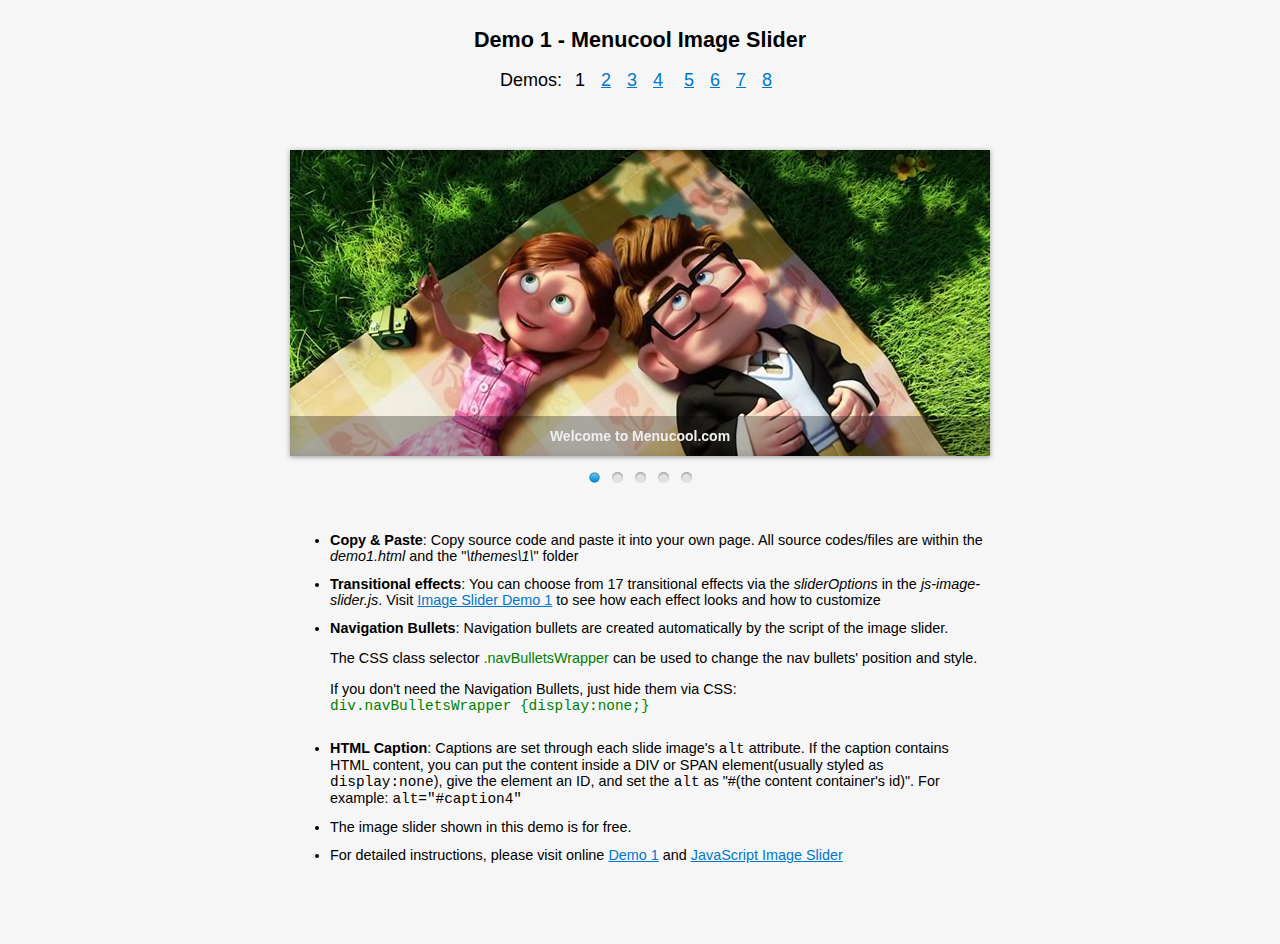
<file: public_html/assets/imageslider/demo1.html>
<!DOCTYPE html>
<html>
<head>
    <title>Demo 1 - Menucool Image Slider</title>
    <link href="themes/1/js-image-slider.css" rel="stylesheet" type="text/css" />
    <script src="themes/1/js-image-slider.js" type="text/javascript"></script>
    <link href="generic.css" rel="stylesheet" type="text/css" />
</head>
<body>
    <div class="div1"><h2>Demo 1 - Menucool Image Slider</h2>
        <p>Demos: <a href="demo1.html" class="current">1</a><a href="demo2.html">2</a><a href="demo3.html">3</a><a href="demo4.html">4</a>
        <a href="demo5.html">5</a><a href="demo6.html">6</a><a href="demo7.html">7</a><a href="demo8.html">8</a></p>
    </div>
    <div id="sliderFrame">
        <div id="slider">
            <a href="http://www.menucool.com/javascript-image-slider" target="_blank">
                <img src="images/image-slider-1.jpg" alt="Welcome to Menucool.com" />
            </a>
            <img src="images/image-slider-2.jpg" alt="" />
            <img src="images/image-slider-3.jpg" alt="Pure Javascript. No jQuery. No flash." />
            <img src="images/image-slider-4.jpg" alt="#htmlcaption" />
            <img src="images/image-slider-5.jpg" />
        </div>
        <div id="htmlcaption" style="display: none;">
            <em>HTML</em> caption. Link to <a href="http://www.google.com/">Google</a>.
        </div>
    </div>

    <div class="div2">
        <ul>
            <li><b>Copy & Paste</b>: Copy source code and paste it into your own page. All source codes/files are within the <i>demo1.html</i> and the "<i>\themes\1\</i>" folder</li>
            <li><b>Transitional effects</b>: You can choose from 17 transitional effects via the <i>sliderOptions</i> in the <em>js-image-slider.js</em>. 
            Visit <a href="http://www.menucool.com/slider/javascript-image-slider-demo1" target="_blank">Image Slider Demo 1</a> to see how each effect looks and how to customize</li>
            <li><b>Navigation Bullets</b>: Navigation bullets are created automatically by the script of the image slider.
            <p>The CSS class selector <span class="green">.navBulletsWrapper</span> can be used to change the nav bullets' position and style.</p>
            <p>If you don't need the Navigation Bullets, just hide them via CSS:<br /><span class="green cn">div.navBulletsWrapper  {display:none;}</span></p>
            </li>
            <li><b>HTML Caption</b>: Captions are set through each slide image's <span class="cn">alt</span> attribute. If the caption contains HTML content, 
            you can put the content inside a DIV or SPAN element(usually styled as <span class="cn">display:none</span>), give the element an ID,
            and set the <span class="cn">alt</span> as "#(the content container's id)". For example: <span class="cn">alt="#caption4"</span></li>
            <li>The image slider shown in this demo is for free.</li>
            <li>For detailed instructions, please visit online <a href="http://www.menucool.com/slider/javascript-image-slider-demo1">Demo 1</a> and 
            <a href="http://www.menucool.com/javascript-image-slider" target="_blank">JavaScript Image Slider</a></li>
        </ul>
    </div>
</body>
</html>
</file>
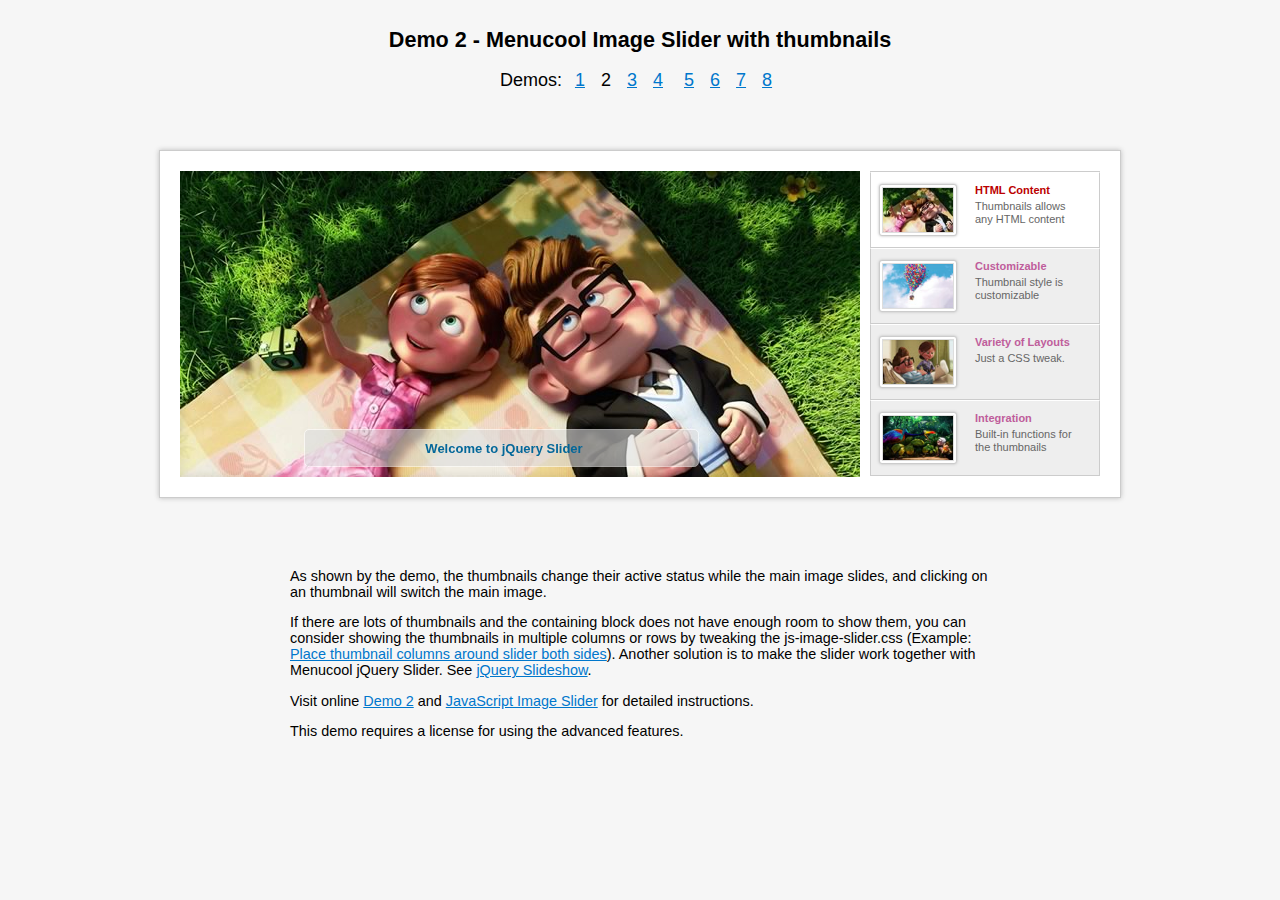
<file: public_html/assets/imageslider/demo2.html>
<!DOCTYPE html>
<html>
<head>
    <title>Demo 2</title>
    <link href="themes/2/js-image-slider.css" rel="stylesheet" type="text/css" />
    <script src="themes/2/js-image-slider.js" type="text/javascript"></script>
    <link href="generic.css" rel="stylesheet" type="text/css" />
</head>
<body>
    <div class="div1"><h2>Demo 2 - Menucool Image Slider with thumbnails</h2>
        <p>Demos: <a href="demo1.html">1</a><a href="demo2.html" class="current">2</a><a href="demo3.html">3</a><a href="demo4.html">4</a>
        <a href="demo5.html">5</a><a href="demo6.html">6</a><a href="demo7.html">7</a><a href="demo8.html">8</a></p>
    </div>
    
    <div id="sliderFrame">
        <div id="slider">
            <a href="http://www.menucool.com/jquery-slider" target="_blank">
                <img src="images/image-slider-1.jpg" alt="Welcome to jQuery Slider" />
            </a>
            <a class="lazyImage" href="images/image-slider-2.jpg" title="Pure Javascript. No jQuery. No Flash.">Pure JavaScript</a>
            <a href="http://www.menucool.com/javascript-image-slider"><b data-src="images/image-slider-3.jpg">Image Slider</b></a>
            <a class="lazyImage" href="images/image-slider-4.jpg" title="">Slide 4</a>
        </div>
        <!--thumbnails-->
        <div id="thumbs">
            <div class="thumb">
                <div class="frame"><img src="images/thumb1.jpg" /></div>
                <div class="thumb-content"><p>HTML Content</p>Thumbnails allows any HTML content</div>
                <div style="clear:both;"></div>
            </div>
            <div class="thumb">
                <div class="frame"><img src="images/thumb2.jpg" /></div>
                <div class="thumb-content"><p>Customizable</p>Thumbnail style is customizable</div>
                <div style="clear:both;"></div>
            </div>
            <div class="thumb">
                <div class="frame"><img src="images/thumb3.jpg" /></div>
                <div class="thumb-content"><p>Variety of Layouts</p>Just a CSS tweak.</div>
                <div style="clear:both;"></div>
            </div>
            <div class="thumb">
                <div class="frame"><img src="images/thumb4.jpg" /></div>
                <div class="thumb-content"><p>Integration</p>Built-in functions for the thumbnails</div>
                <div style="clear:both;"></div>
            </div>
        </div>
        <!--clear above float:left elements. It is required if above #slider is styled as float:left. -->
        <div style="clear:both;height:0;"></div>
    </div>
    <div class="div2">
        <p>As shown by the demo, the thumbnails change their active status while the main image slides, and clicking on an thumbnail will switch the main image.</p>
        <p>If there are lots of thumbnails and the containing block does not have enough room to show them, 
        you can consider showing the thumbnails in multiple columns or rows by tweaking the js-image-slider.css (Example: <a href="http://www.menucool.com/1165/How-to-place-thumbnail-columns-around-both-sides">Place thumbnail columns around slider both sides</a>). 
        Another solution is to make the slider work together with Menucool jQuery Slider. 
        See <a href="http://www.menucool.com/slider/jquery-slideshow">jQuery Slideshow</a>.</p>
        <p>Visit online <a href="http://www.menucool.com/slider/javascript-image-slider-demo2">Demo 2</a> and 
        <a href="http://www.menucool.com/javascript-image-slider" target="_blank">JavaScript Image Slider</a> for detailed instructions.</p>
        <p>This demo requires a license for using the advanced features.</p>        
    </div>
</body>
</html>
</file>
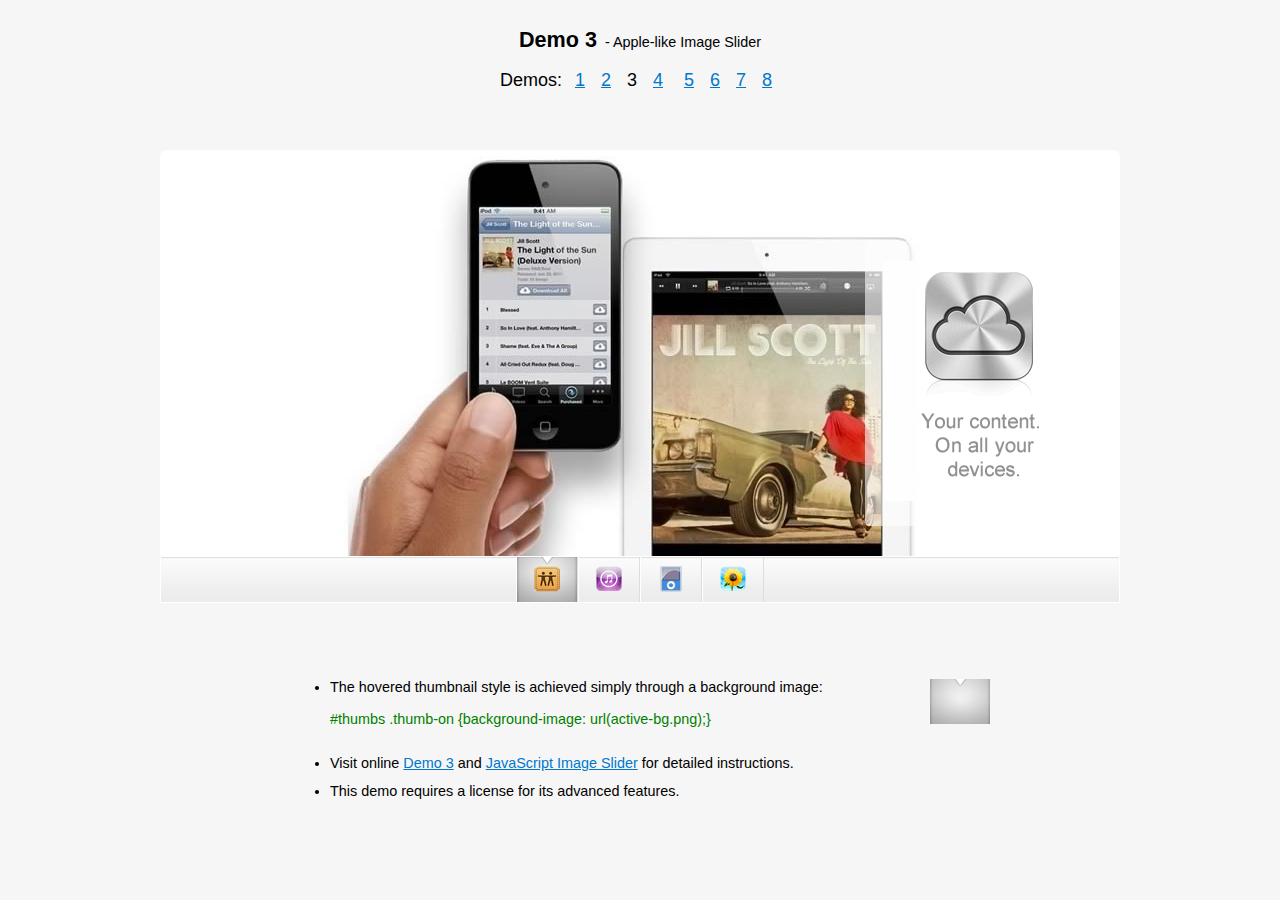
<file: public_html/assets/imageslider/demo3.html>
<!DOCTYPE html>
<html>
<head>
    <title>Demo 3</title>
    <link href="themes/3/js-image-slider.css" rel="stylesheet" type="text/css" />
    <script src="themes/3/js-image-slider.js" type="text/javascript"></script>
    <link href="generic.css" rel="stylesheet" type="text/css" />
    <style type="text/css">
        .cap  {width:190px;height:240px;display:inline-block;background:white url(images/caption1.gif) no-repeat 0 0;border-radius:4px;}
        .cap2 {background-image:url(images/caption2.gif)}
        .cap3 {background-image:url(images/caption3.gif)}
        .cap4 {background-image:url(images/caption4.gif)}
    </style>
</head>
<body>
    <div class="div1"><h2>Demo 3</h2> &nbsp;- Apple-like Image Slider
        <p>Demos: <a href="demo1.html">1</a><a href="demo2.html">2</a><a href="demo3.html" class="current">3</a><a href="demo4.html">4</a>
        <a href="demo5.html">5</a><a href="demo6.html">6</a><a href="demo7.html">7</a><a href="demo8.html">8</a></p>
    </div>

    <div id="sliderFrame">
        <div id="slider">
            <a href="http://www.menucool.com/"><img src="images/slider-1.jpg" alt="#htmlcaption1" /></a>
            <a class="lazyImage" href="images/slider-2.jpg" title="#htmlcaption2">slide 2</a>
            <a href="http://www.menucool.com/javascript-image-slider">
                <b data-src="images/slider-3.jpg" data-alt="#htmlcaption3">Image Slider</b>
            </a>
            <a class="lazyImage" href="images/slider-4.jpg" title="#htmlcaption4">slide 4</a>
        </div>
        <!--thumbnails-->
        <div id="thumbs">
            <div class="thumb"><img src="images/thumb-1.gif" /></div>
            <div class="thumb"><img src="images/thumb-2.gif" /></div>
            <div class="thumb"><img src="images/thumb-3.gif" /></div>
            <div class="thumb"><img src="images/thumb-4.gif" /></div>
        </div>
        <!--captions-->
        <div style="display: none;">
            <div id="htmlcaption1">
                <div class="cap"></div>
            </div>
            <div id="htmlcaption2">
                <div class="cap cap2"></div>
            </div>
            <div id="htmlcaption3">
                <div class="cap cap3"></div>
            </div>
            <div id="htmlcaption4">
                <div class="cap cap4"></div>
            </div>
        </div>
    </div>


    <div class="div2">
        <ul>
            <li><img src="themes/3/active-bg.png" alt="" style="float:right;" />The hovered thumbnail style is achieved simply through a background image:<br /><br />
                <span class="green">#thumbs .thumb-on {background-image: url(active-bg.png);}</span><br />&nbsp;
            </li>
            <li>Visit online <a href="http://www.menucool.com/slider/javascript-image-slider-demo3">Demo 3</a> and 
                <a href="http://www.menucool.com/javascript-image-slider" target="_blank">JavaScript Image Slider</a> for detailed instructions.</li>
            <li>This demo requires a license for its advanced features.</li>
        </ul>
    </div>
</body>
</html>
</file>
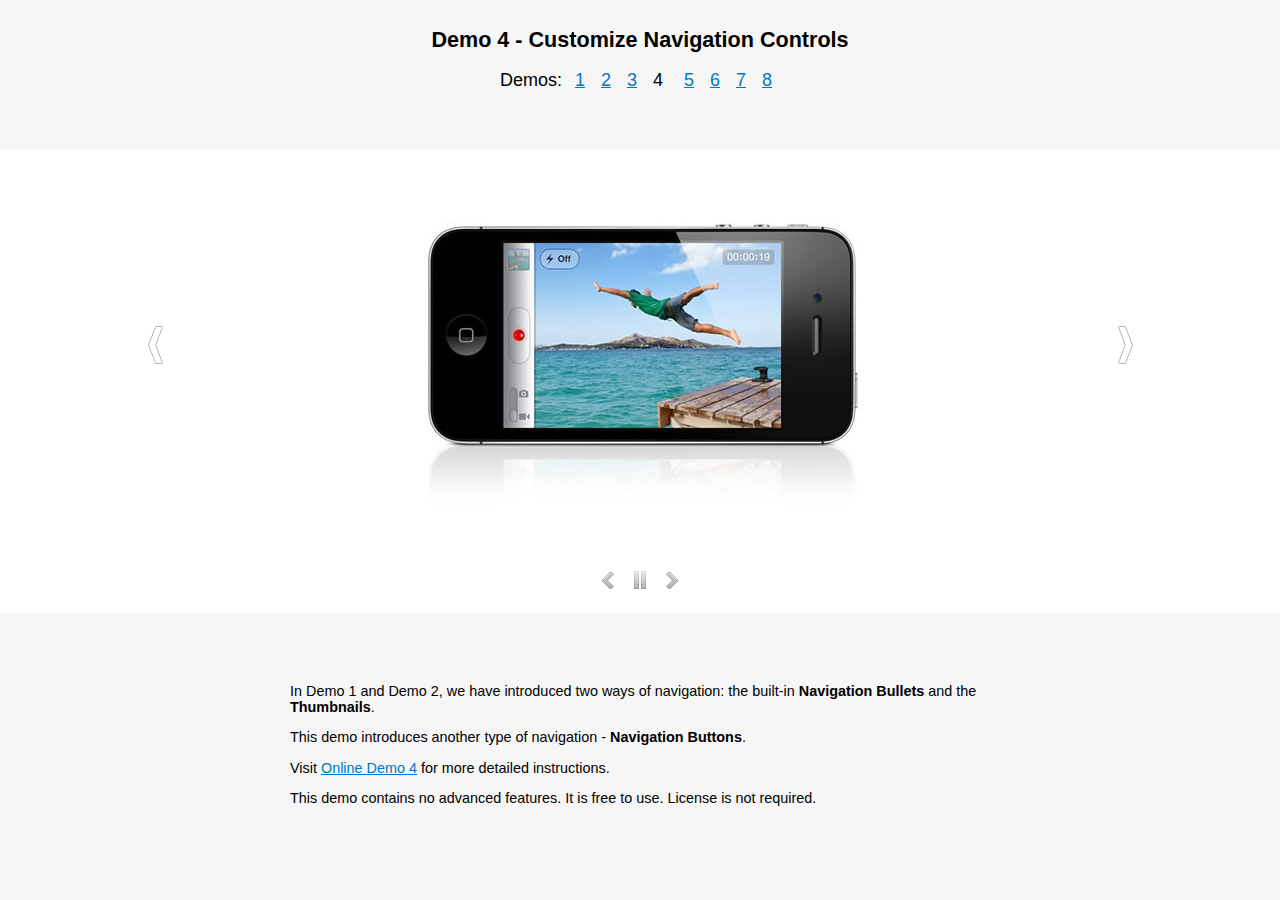
<file: public_html/assets/imageslider/demo4.html>
<!DOCTYPE html>
<html>
<head>
    <title>Demo 4 - with Navigation Buttons</title>
    <link href="themes/4/js-image-slider.css" rel="stylesheet" type="text/css" />
    <script src="themes/4/js-image-slider.js" type="text/javascript"></script>
    <link href="generic.css" rel="stylesheet" type="text/css" />
</head>

<body>
    <div class="div1"><h2>Demo 4 - Customize Navigation Controls</h2>
        <p>Demos: <a href="demo1.html">1</a><a href="demo2.html">2</a><a href="demo3.html">3</a><a href="demo4.html" class="current">4</a>
        <a href="demo5.html">5</a><a href="demo6.html">6</a><a href="demo7.html">7</a><a href="demo8.html">8</a></p>
    </div>
    
    
    <div id="sliderFrame">
        <div id="slider">
            <img src="images/slider-1.jpg" />
            <img src="images/slider-2.jpg" />
            <img src="images/slider-3.jpg" />
            <img src="images/slider-4.jpg" />
        </div>
        <!--Custom navigation buttons on both sides-->
        <div class="group1-Wrapper">
            <a onclick="imageSlider.previous()" class="group1-Prev"></a>
            <a onclick="imageSlider.next()" class="group1-Next"></a>
        </div>
        <!--nav bar-->
        <div style="text-align:center;padding:20px;z-index:20;">
            <a onclick="imageSlider.previous()" class="group2-Prev"></a>
            <a id='auto' onclick="switchAutoAdvance()"></a>
            <a onclick="imageSlider.next()" class="group2-Next"></a>
        </div>
    </div>


    <div class="div2">
        <p>In Demo 1 and Demo 2, we have introduced two ways of navigation: the built-in <b>Navigation Bullets</b> and the <b>Thumbnails</b>.</p>
        <p>This demo introduces another type of navigation - <b>Navigation Buttons</b>.</p>
        <p>Visit <a href="http://www.menucool.com/slider/javascript-image-slider-demo4" target="_blank">Online Demo 4</a> for more detailed instructions.</p>
        <p>This demo contains no advanced features. It is free to use. License is not required.</p>
    </div>
    <script type="text/javascript">
        //The following script is for the group 2 navigation buttons.
        function switchAutoAdvance() {
            imageSlider.switchAuto();
            switchPlayPauseClass();
        }
        function switchPlayPauseClass() {
            var auto = document.getElementById('auto');
            var isAutoPlay = imageSlider.getAuto();
            auto.className = isAutoPlay ? "group2-Pause" : "group2-Play";
            auto.title = isAutoPlay ? "Pause" : "Play";
        }
        switchPlayPauseClass();
    </script>
</body>
</html>
</file>
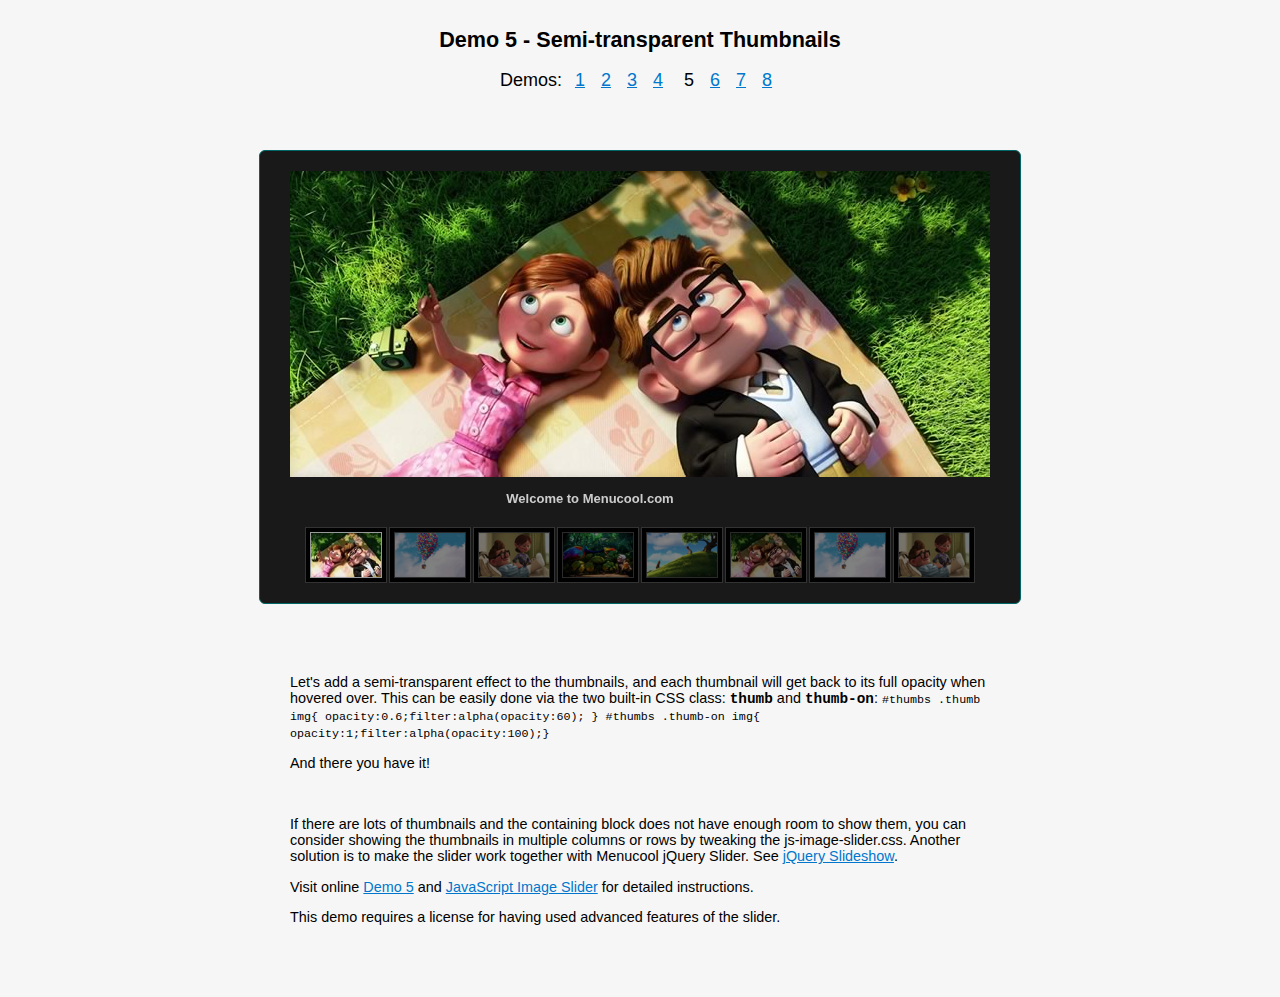
<file: public_html/assets/imageslider/demo5.html>
<!DOCTYPE html>
<html>
<head>
    <title>Demo 5 - Semi-transparent Thumbnails</title>
    <link href="themes/5/js-image-slider.css" rel="stylesheet" type="text/css" />
    <script src="themes/5/js-image-slider.js" type="text/javascript"></script>
    <link href="generic.css" rel="stylesheet" type="text/css" />
</head>
<body>
    <div class="div1"><h2>Demo 5 - Semi-transparent Thumbnails</h2>
        <p>Demos: <a href="demo1.html">1</a><a href="demo2.html">2</a><a href="demo3.html">3</a><a href="demo4.html">4</a>
        <a href="demo5.html" class="current">5</a><a href="demo6.html">6</a><a href="demo7.html">7</a><a href="demo8.html">8</a></p>
    </div>

    <div id="sliderFrame">
        <div id="slider">
            <a href="http://www.menucool.com/">
                <img src="images/image-slider-1.jpg" alt="Welcome to Menucool.com" />
            </a>
            <a class="lazyImage" href="images/image-slider-2.jpg" title="Customizable Transition Effects">Customizable Transition Effects</a>
            <a href="http://www.menucool.com/javascript-image-slider">
                <b data-src="images/image-slider-3.jpg" data-alt="#htmlcaption3">Image Slider</b>
            </a>
            <a class="lazyImage" href="images/image-slider-4.jpg" title="Pure Javascript. No jQuery. No flash.">Plain Javascript Slider</a>
            <a class="lazyImage" href="images/image-slider-5.jpg" title="#htmlcaption5">Lazy Loading Image</a>
            <a class="lazyImage" href="images/image-slider-1.jpg" title="Light weight Image Slider">Light weight Image Slider</a>
            <a class="lazyImage" href="images/image-slider-2.jpg" title="Fine tuned. Sleek & Smooth">Fine tuned. Sleek & Smooth</a>
            <a class="lazyImage" href="images/image-slider-3.jpg" title="Easy-to-Use Slider">Easy-to-Use Slider</a>
        </div>
        <div style="display: none;">
            <div id="htmlcaption3">
                <em>HTML</em> caption. Back to <a href="http://www.menucool.com/">Menucool</a>.
            </div>
            <div id="htmlcaption5">
                Smart Lazy Loading Image
            </div>
        </div>
                
        <!--thumbnails-->
        <div id="thumbs">
            <div class="thumb"><img src="images/thumb1.jpg" /></div>
            <div class="thumb"><img src="images/thumb2.jpg" /></div>
            <div class="thumb"><img src="images/thumb3.jpg" /></div>
            <div class="thumb"><img src="images/thumb4.jpg" /></div>
            <div class="thumb"><img src="images/thumb5.jpg" /></div>
            <div class="thumb"><img src="images/thumb1.jpg" /></div>
            <div class="thumb"><img src="images/thumb2.jpg" /></div>
            <div class="thumb"><img src="images/thumb3.jpg" /></div>
        </div>
    </div>

    <div class="div2">
        Let's add a semi-transparent effect to the thumbnails, and each thumbnail will get back to its full opacity when hovered over.
        This can be easily done via the two built-in CSS class: <b class="cn">thumb</b> and <b class="cn">thumb-on</b>:
        <code>#thumbs .thumb img{ opacity:0.6;filter:alpha(opacity:60); }
#thumbs .thumb-on img{ opacity:1;filter:alpha(opacity:100);}</code>
        <p>And there you have it!</p>
        <p>&nbsp;</p>
        <p>If there are lots of thumbnails and the containing block does not have enough room to show them, 
        you can consider showing the thumbnails in multiple columns or rows by tweaking the js-image-slider.css. 
        Another solution is to make the slider work together with Menucool jQuery Slider. 
        See <a href="http://www.menucool.com/slider/jquery-slideshow">jQuery Slideshow</a>.</p>
        <p>Visit online <a href="http://www.menucool.com/slider/javascript-image-slider-demo5">Demo 5</a> and 
        <a href="http://www.menucool.com/javascript-image-slider" target="_blank">JavaScript Image Slider</a> for detailed instructions.</p>
        <p>This demo requires a license for having used advanced features of the slider.</p>
    </div>

</body>
</html>
</file>
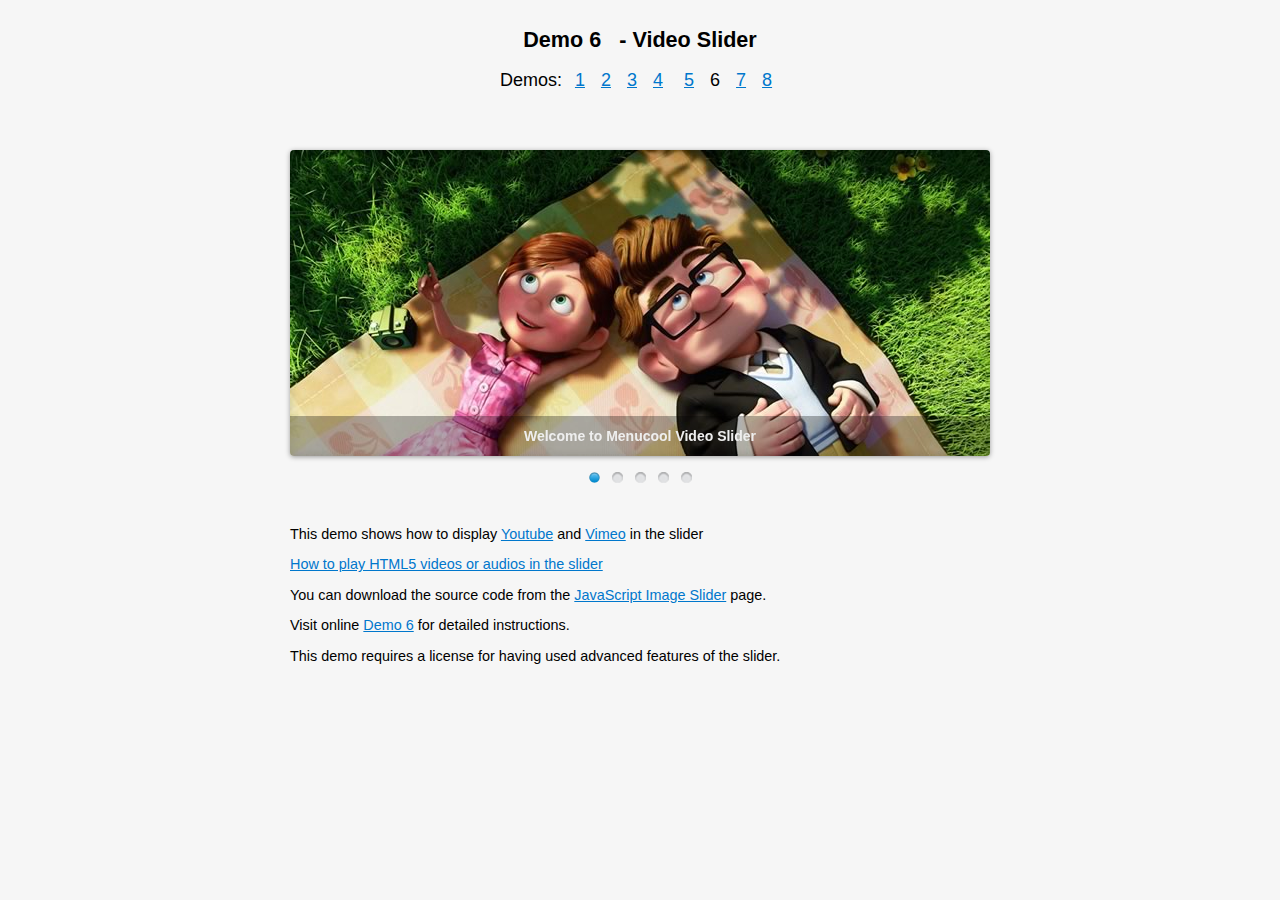
<file: public_html/assets/imageslider/demo6.html>
<!DOCTYPE html>
<html>
<head>
    <title>Demo 6</title>
    <link href="themes/6/js-image-slider.css" rel="stylesheet" type="text/css" />
    <script src="themes/6/mcVideoPlugin.js" type="text/javascript"></script>
    <script src="themes/6/js-image-slider.js" type="text/javascript"></script>
    <link href="generic.css" rel="stylesheet" type="text/css" />
</head>
<body>
    <div class="div1"><h2>Demo 6 &nbsp; - Video Slider</h2>
        <p>Demos: <a href="demo1.html">1</a><a href="demo2.html">2</a><a href="demo3.html">3</a><a href="demo4.html">4</a>
        <a href="demo5.html">5</a><a href="demo6.html" class="current">6</a><a href="demo7.html">7</a><a href="demo8.html">8</a></p>
    </div>
    <div id="sliderFrame">
        <div id="slider">
            <a href="http://www.menucool.com/video-slider">
                <img src="images/image-slider-1.jpg" alt="Welcome to Menucool Video Slider" />
            </a>
            <a class="video" href="http://vimeo.com/18560206">
                <b data-src="images/image-slider-2.jpg">Vimeo</b>
            </a>
            <a class="video" href="http://www.youtube.com/watch?v=P0G_2tiivxE">
                <b data-src="images/image-slider-3.jpg">Image Slider</b>
            </a>
            <a class="lazyImage" href="images/image-slider-4.jpg">Slide 4</a>
            <a class="video" href="http://vimeo.com/18867695" data-autovideo="1">
                <b data-src="images/image-slider-5.jpg">Slide 5</b>
            </a>
        </div>
    </div>

    <div class="div2">
        <p>This demo shows how to display <a href="http://www.youtube.com" target="_blank">Youtube</a> and <a href="http://www.vimeo.com" target="_blank">Vimeo</a> in the slider</p>
        <p><a href="http://www.menucool.com/slider/play-html5-video-or-audio-in-slider" target="_blank">How to play HTML5 videos or audios in the slider</a></p>
        <p>You can download the source code from the <a href="http://www.menucool.com/javascript-image-slider">JavaScript Image Slider</a> page.</p>
        <p>Visit online <a href="http://www.menucool.com/video-slider">Demo 6</a> for detailed instructions.</p>
        <p>This demo requires a license for having used advanced features of the slider.</p>
    </div>
</body>
</html>
</file>
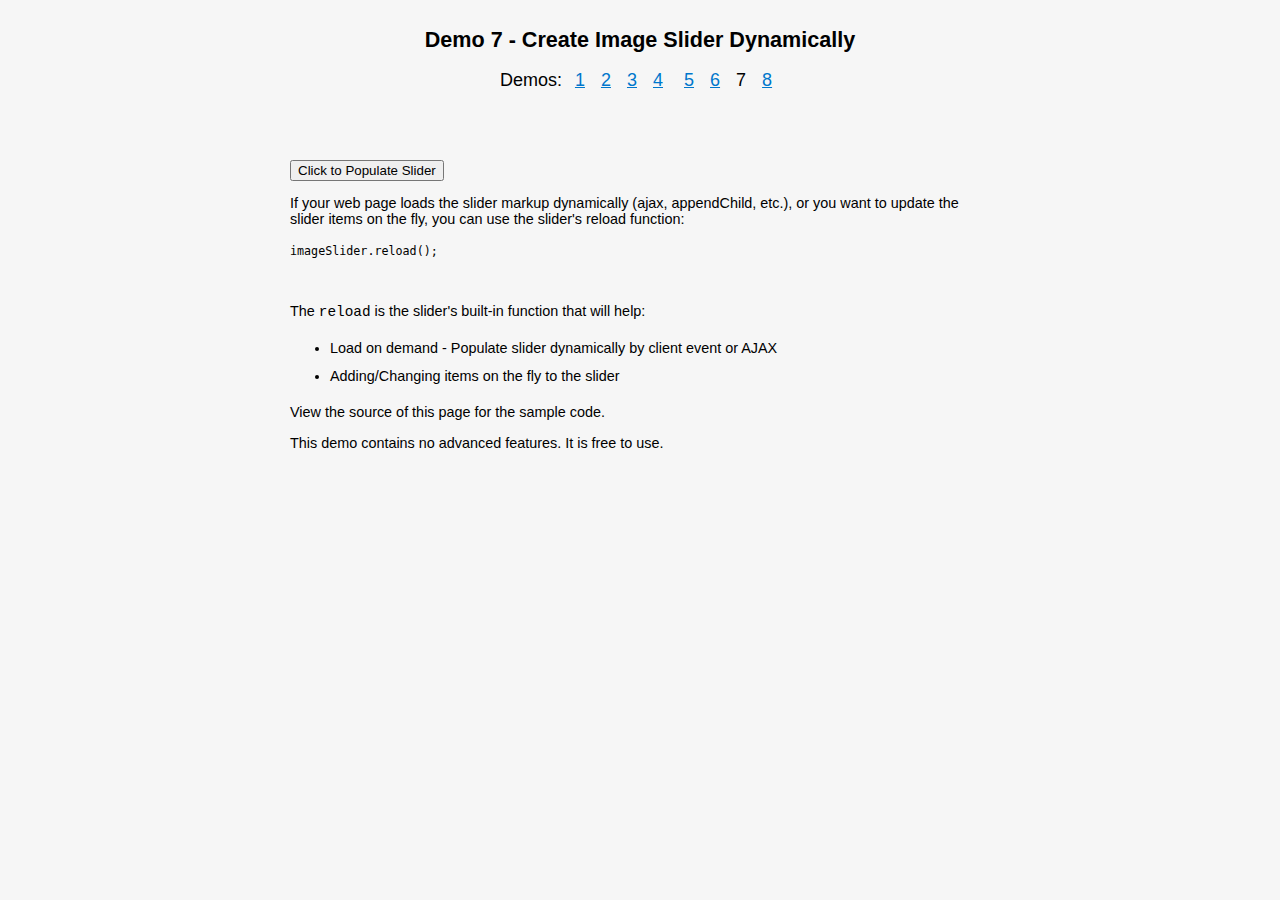
<file: public_html/assets/imageslider/demo7.html>
<!DOCTYPE html>
<html>
<head>
    <title>Demo 7 - Create Image Slider Dynamically</title>
    <link href="themes/7/js-image-slider.css" rel="stylesheet" type="text/css" />
    <script src="themes/7/js-image-slider.js" type="text/javascript"></script>
    <link href="generic.css" rel="stylesheet" type="text/css" />
    <script type="text/javascript">
        function populateSlider() {
            //Note: If the slider container has been set as invisible(e.g. display:none;), make sure set it visible before reload the imageSlider
            setSliderMarkup();
            imageSlider.reload();
        }
        function setSliderMarkup() {
            var sliderFrame = document.getElementById("sliderFrame");
            sliderFrame.innerHTML = '<div id="slider"><img src="images/image-slider-1.jpg" />' +
            '<img src="images/image-slider-2.jpg" /><img src="images/image-slider-3.jpg" alt="Pure Javascript. Non jQuery. Non flash." />' +
            '<img src="images/image-slider-4.jpg" alt="#htmlcaption" /><img src="images/image-slider-5.jpg" /></div>';
        }
    </script>
</head>
<body>
    <div class="div1"><h2>Demo 7 - Create Image Slider Dynamically</h2>
        <p>Demos: <a href="demo1.html">1</a><a href="demo2.html">2</a><a href="demo3.html">3</a><a href="demo4.html">4</a>
        <a href="demo5.html">5</a><a href="demo6.html">6</a><a href="demo7.html" class="current">7</a><a href="demo8.html">8</a></p>
    </div>
    <div id="sliderFrame"></div>
    <div id="htmlcaption" style="display: none;">
        <em>HTML</em> caption. Link to <a href="http://www.google.com/">Google</a>.
    </div>

    <div class="div2">
        <input type="button" onclick="populateSlider()" value="Click to Populate Slider" />
        <p>If your web page loads the slider markup dynamically (ajax, appendChild, etc.), or you want to update the slider items on the fly, you can use the slider's reload function:</p>
        <code>imageSlider.reload();</code>
        <p>&nbsp;</p>
        The <span class="cn">reload</span> is the slider's built-in function that will help: 
        <ul>
            <li>Load on demand - Populate slider dynamically by client event or AJAX</li>
            <li>Adding/Changing items on the fly to the slider</li>
        </ul>
        <p>View the source of this page for the sample code.</p>
        <p>This demo contains no advanced features. It is free to use.</p>
    </div>
</body>
</html>
</file>
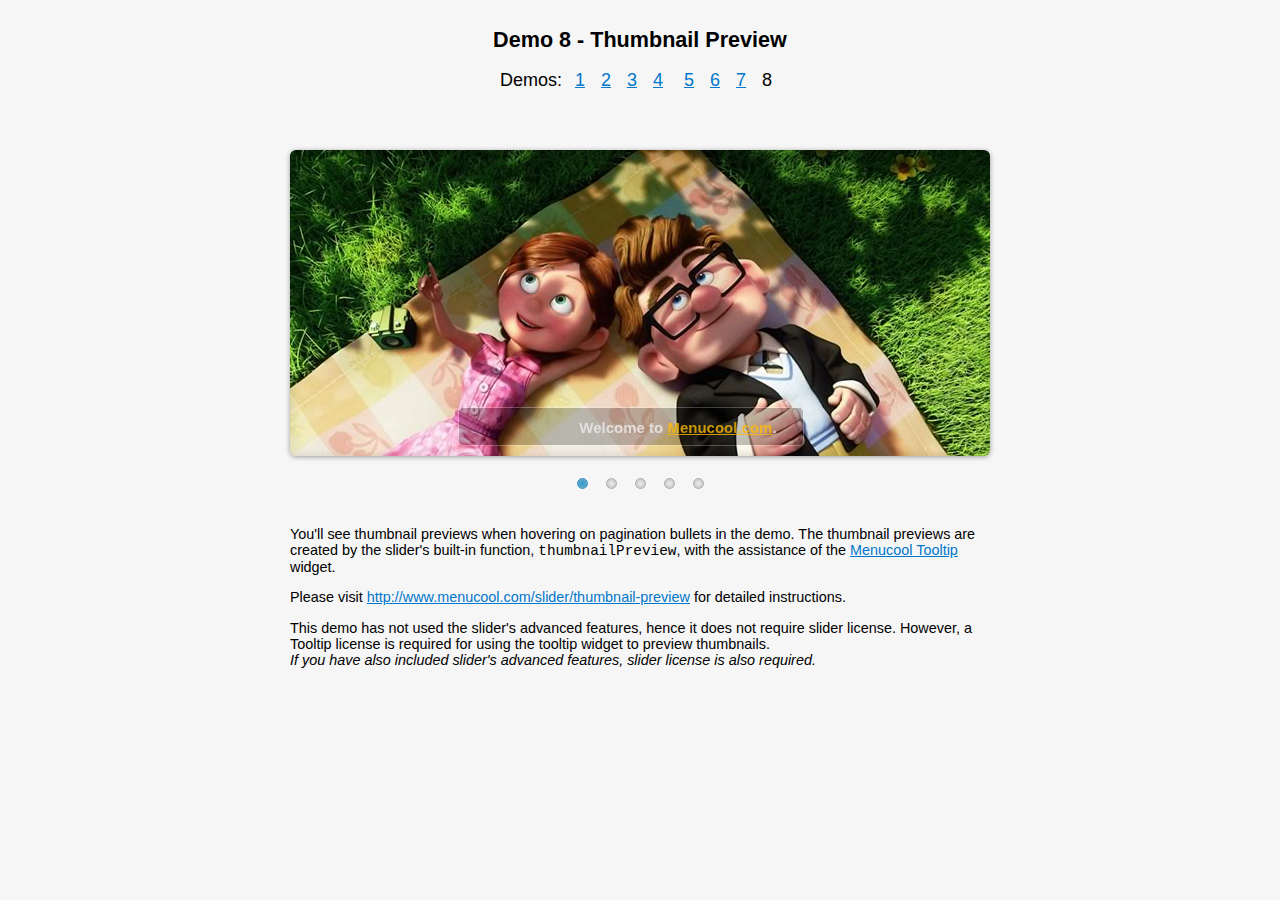
<file: public_html/assets/imageslider/demo8.html>
<!DOCTYPE html>
<html>
<head>
    <title>Demo 8 - Image Slider with Thumbnail Preview</title>
    <link href="themes/8/js-image-slider.css" rel="stylesheet" type="text/css" />
    <script src="themes/8/js-image-slider.js" type="text/javascript"></script>
    <link href="themes/8/tooltip.css" rel="stylesheet" type="text/css" />
    <script src="themes/8/tooltip.js" type="text/javascript"></script>
    <link href="generic.css" rel="stylesheet" type="text/css" />
    <script type="text/javascript">
        imageSlider.thumbnailPreview(function (thumbIndex) { return "<img src='images/thumb" + (thumbIndex + 1) + ".jpg' style='width:100px;height:60px;' />"; });
    </script>
</head>
<body>
    <div class="div1">
        <h2>Demo 8 - Thumbnail Preview</h2> 
        <p>
            Demos: <a href="demo1.html">1</a><a href="demo2.html">2</a><a href="demo3.html">3</a><a href="demo4.html">4</a>
            <a href="demo5.html">5</a><a href="demo6.html">6</a><a href="demo7.html">7</a><a href="demo8.html" class="current">8</a>
        </p>
    </div>
    <div id="sliderFrame">
        <div id="slider">
            <a href="http://www.menucool.com/javascript-image-slider" target="_blank">
                <img src="images/image-slider-1.jpg" alt="#cap1" />
            </a>
            <img src="images/image-slider-2.jpg" alt="Lorem ipsum dolor sit amet" />
            <img src="images/image-slider-3.jpg" alt="Pure Javascript. No jQuery. No flash." />
            <img src="images/image-slider-4.jpg" alt="#cap2" />
            <img src="images/image-slider-5.jpg" alt="Excepteur sint occaecat cupidatat" />
        </div>
        <div style="display: none;">
            <div id="cap1">
                Welcome to <a href="http://www.menucool.com/">Menucool.com</a>.
            </div>
            <div id="cap2">
                <em>HTML</em> caption. Link to <a href="http://www.google.com/">Google</a>.
            </div>
        </div>
    </div>
    <div class="div2">
        <p>You'll see thumbnail previews when hovering on pagination bullets in the demo. The thumbnail previews are created by the
        slider's built-in function, <span class="cn">thumbnailPreview</span>, with the assistance of the
        <a href="http://www.menucool.com/tooltip/javascript-tooltip" target="_blank">Menucool Tooltip</a> widget.</p>
        <p>Please visit <a href="http://www.menucool.com/slider/thumbnail-preview">http://www.menucool.com/slider/thumbnail-preview</a> for detailed instructions.</p>
        <p>This demo has not used the slider's advanced features, hence it does not require slider license. However, a Tooltip license is required for using the tooltip widget to preview thumbnails.
        <br /><em>If you have also included slider's advanced features, slider license is also required.</em></p>
    </div>
</body>
</html>
</file>
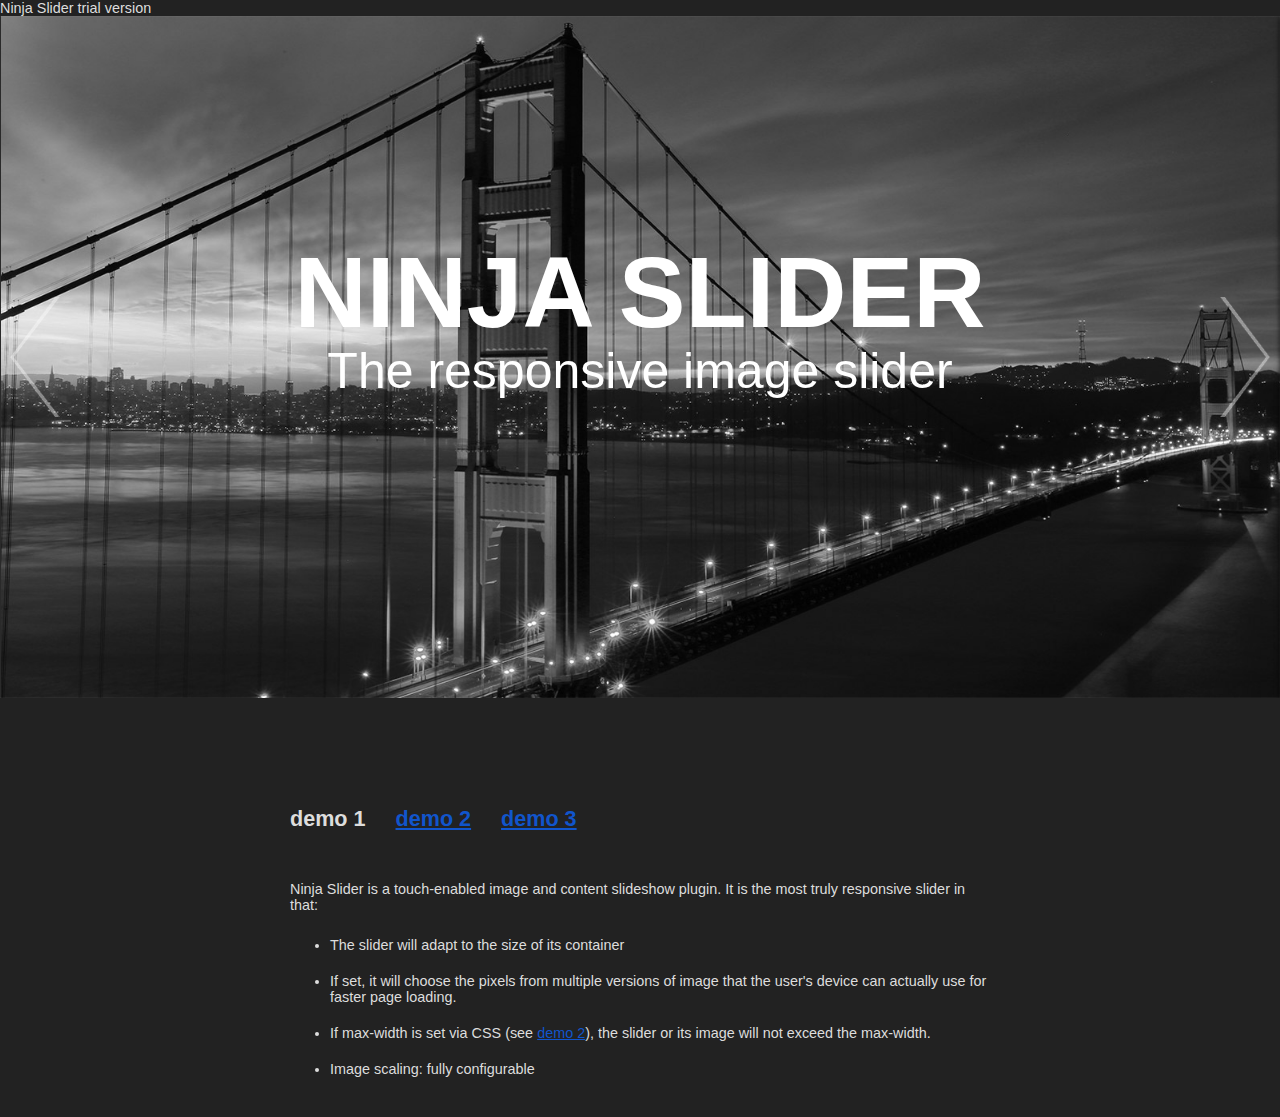
<file: public_html/assets/ninja-slider/demo1.html>
﻿<!DOCTYPE html>
<html>
<head>
    <title></title>
    <meta name="viewport" content="width=device-width, initial-scale=1" />
    <link href="1/ninja-slider.css" rel="stylesheet" type="text/css" />
    <script src="1/ninja-slider.js" type="text/javascript"></script>
    <style>
        body {font: normal 0.9em Arial;margin:0;background-color:#222;color:#ddd;}
        @media only screen and (max-width: 900px) {
            body {margin:20px 8px;}
        }
        a {color:#1155CC;}
        ul li {padding: 10px 0;}
    </style>
</head>
<body>
    <div>
        <!--start-->
        <div id='ninja-slider'>
            <ul>
                <li><a data-image="1/img/1-s.jpg" href="http://www.menucool.com/responsive-slider"><h3>The responsive image slider</h3></a></li>
                <li><div data-image="1/img/2-s.jpg"></div></li>
                <li><div data-image="1/img/3-s.jpg"><h3>Mobile friendly / Touch-enabled</h3></div></li>
                <li><div data-image="1/img/4-s.jpg"></div></li>
                <li><div data-image="1/img/5-s.jpg"><h3>Video support</h3></div></li>
                <li><div data-image="1/img/6-s.jpg"></div></li>
            </ul>
            <h2>NINJA SLIDER</h2>
        </div>
        <!--end-->
    </div>
    <div style="width:700px;margin:30px auto;">
        <h2><br /><br /><br />demo 1 &nbsp; &nbsp; <a href="demo2.html">demo 2</a> &nbsp; &nbsp; <a href="demo3.html">demo 3</a></h2>
        <p>&nbsp;</p>
        <p>Ninja Slider is a touch-enabled image and content slideshow plugin. It is the most truly responsive slider in that:</p>
        <ul>
            <li>The slider will adapt to the size of its container</li>
            <li>If set, it will choose the pixels from multiple versions of image that the user's device can actually use for faster page loading.</li>
            <li>If max-width is set via CSS (see <a href="demo2.html">demo 2</a>), the slider or its image will not exceed the max-width.</li>
            <li>Image scaling: fully configurable</li>
        </ul>
    </div>
</body>
</html>
</file>
<file: public_html/assets/imageslider/themes/1/js-image-slider.css>
/* http://www.menucool.com */

#sliderFrame, #sliderFrame div {
    box-sizing: content-box;
}
#sliderFrame 
{
    position:relative;
    width:700px;
    margin:0 auto; /*center-aligned*/
}

#slider, #slider div.sliderInner {
    width:700px;height:306px;/* Must be the same size as the slider images */
}

#slider {
	background:#fff url(loading.gif) no-repeat 50% 50%;
	position:relative;
	margin:0 auto; /*center-aligned*/
    transform: translate3d(0,0,0);
    box-shadow: 0px 1px 5px #999999;
}

/* image wrapper */
#slider a.imgLink, #slider div.video {
	z-index:2;
	position:absolute;
	top:0px;left:0px;border:0;padding:0;margin:0;
	width:100%;height:100%;
}
#slider .video {
	background:transparent url(video.png) no-repeat 50% 50%;
}

/* Caption styles */
#slider div.mc-caption-bg, #slider div.mc-caption-bg2 {
	position:absolute;
	width:100%;
	height:auto;
	padding:10px 0;/* 10px will increase the height.*/
	left:0px; /*if the caption needs to be aligned from right, specify by right instead of left. i.e. right:20px;*/
	bottom:0px;/*if the caption needs to be aligned from top, specify by top instead of bottom. i.e. top:150px;*/
	z-index:3;
	overflow:hidden;
	font-size: 0;
}
#slider div.mc-caption-bg 
{
    /* NOTE: Its opacity is to be set through the sliderOptions.captionOpacity setting in the js-image-slider.js file.*/
	background:Black;/* or any other colors such as White, or: background:none; */
}
#slider div.mc-caption-bg2 {
    background:none;
}
#slider div.mc-caption {
	font: bold 14px/20px Arial;
	color:#EEE;
	z-index:4;
	text-align:center;
    background:none;
}
#slider div.mc-caption a {
	color:#FB0;
}
#slider div.mc-caption a:hover {
	color:#DA0;
}


/* ------ built-in navigation bullets wrapper ------*/
/* Note: check themes\2\js-image-slider.css to see how to hide nav bullets */
#slider div.navBulletsWrapper  {
    top:320px;/* Its position is relative to the #slider */
	text-align:center;
	background:none;
	position:relative;
	z-index:5;
}

/* each bullet */
#slider div.navBulletsWrapper div 
{
    width:11px; height:11px;
    font-size:0;color:White;/*hide the index number in the bullet element*/
    background:transparent url(bullet.png) no-repeat 0 0;
    display:inline-block; *display:inline; zoom:1;
    overflow:hidden;cursor:pointer;
    margin:0 6px;/* set distance between each bullet*/
}

#slider div.navBulletsWrapper div.active {background-position:0 -11px;}


/* --------- Others ------- */

#slider div.loading 
{
    width:100%; height:100%;
    background:transparent url(loading.gif) no-repeat 50% 50%;
    filter: alpha(opacity=60);
    opacity:0.6;
    position:absolute;
    left:0;
    top:0; 
    z-index:9;
}

#slider img, #slider>b, #slider a>b {
	position:absolute; border:none; display:none;
}

#slider div.sliderInner {
	overflow:hidden; 
	-webkit-transform: rotate(0.000001deg);/* fixed the Chrome not crop border-radius bug*/
	position:absolute; top:0; left:0;
}

#slider>a, #slider video, #slider audio {display:none;}
#slider div {-webkit-transform: translate3d(0,0,0);transform: translate3d(0,0,0);}
</file>
<file: public_html/assets/imageslider/generic.css>
/* For generic page styles. Not for sliders. */

body {background:#F6F6F6;font:normal 0.9em Arial; margin:0; padding:0; padding-bottom:60px;}
h2 {display:inline;}
.div1, .div2 {width:700px;margin:0 auto;}
.div1 {margin-top:30px;margin-bottom:60px;text-align:center;line-height:20px;}
.div1 P {font-size:18px;}
.div1 a, .div2 a {color:#07C; }
.div1 a {margin:0 8px;}
.div1 a.current {color:black; text-decoration:none;}
.div2 {margin-top:70px;}
.div2 li {padding-top:6px;padding-bottom:6px;}
.green {color:Green;}
.cn {font-family: "Courier New", Georgia;}
#status {display:inline-block; margin-left:26px;line-height:50px;height:50px;vertical-align:middle;}

.code
{
    border: dashed 1px #BCBCCB; padding:8px 12px; background-color: #F3F3F9; white-space:pre; font-family:"Courier New", Georgia;
    font-size:12px; margin:6px 0;overflow:auto; 
}
</file>
<file: public_html/assets/imageslider/themes/2/js-image-slider.css>
/* http://www.menucool.com */

/*slider frame*/

#sliderFrame, #sliderFrame div {
    box-sizing: content-box;
}

#sliderFrame 
{
    box-sizing: content-box;
    width:920px;
    margin:0 auto; /*center-aligned*/
    padding:20px;
    box-shadow: 0 0 5px #BBB;border:1px solid #CCC; background-color:#FFF;
}

#slider, #slider div.sliderInner {
    width:680px;height:306px;/* Must be the same size as the slider images */
}

#slider {
    float:left;
	background:#fff url(loading.gif) no-repeat 50% 50%;
	position:relative;
    transform: translate3d(0,0,0);
}

/* the link style (if an image is wrapped in a link) */
#slider a.imgLink, #slider .video {
	z-index:2;
	position:absolute;
	top:0px;left:0px;border:0;padding:0;margin:0;
	width:100%;height:100%;
}
#slider .video {
	background:transparent url(video.png) no-repeat 50% 50%;
}

/* Caption styles */
#slider div.mc-caption-bg, #slider div.mc-caption-bg2 {
	position:absolute;
	width:400px;
	height:auto;
	padding:10px 0;/* 10px will increase height.*/
	left:120px; /*if the caption needs to be aligned from right, specify by right instead of left. i.e. right:20px;*/
	bottom:10px;/*if the caption needs to be aligned from top, specify by top instead of bottom. i.e. top:150px;*/
	z-index:3;
	overflow:hidden;
	font-size:0;
}
#slider div.mc-caption-bg {
    /* NOTE: Its opacity is to be set through the sliderOptions.captionOpacity setting in the js-image-slider.js file.*/
	background:#DDD;/* or any other colors such as Black, or: background:none; */
	border:1px solid white;
	border-radius: 5px;
}
#slider div.mc-caption-bg2 {
    background:none;
}
#slider div.mc-caption {
	font:bold 13px/16px Arial;
	color:#069;
	z-index:4;
	text-align:center;
    background:none;
}
#slider div.mc-caption a { 
	color:#060;
}


/* ------ built-in navigation bullets wrapper that is relative to the #slider ------*/
#slider div.navBulletsWrapper  {
	display:none;
}

/* --------- Others ------- */

#slider div.loading 
{
    width:100%; height:100%;
    background:transparent url(loading.gif) no-repeat 50% 50%;
    filter: alpha(opacity=60);
    opacity:0.6;
    position:absolute;
    left:0;
    top:0; 
    z-index:9;
}

#slider img, #slider>b, #slider a>b {
	position:absolute; border:none; display:none;
}

#slider div.sliderInner {
	overflow:hidden; 
	-webkit-transform: rotate(0.000001deg);/* fixed the Chrome not crop border-radius bug*/
	position:absolute; top:0; left:0;
}

#slider>a, #slider video, #slider audio {display:none;}
#slider div {-webkit-transform: translate3d(0,0,0);transform: translate3d(0,0,0);}



/* -- thumbnails -- */
#thumbs 
{
    float:left;
    margin-left:10px;
    width:230px;
    font:normal 11px/13px Arial;
    border-top:1px solid #CCC;
    color:#666;
}
#thumbs .thumb 
{
    border:1px solid #CCC;
    border-top:1px solid #FFF;
    padding:11px 8px;
    background:#EEE;
}
#thumbs .thumb-on 
{
    background:#FFF;
}

#thumbs img{border:1px solid #DDD; cursor:pointer; width:70px; height:44px;}

#thumbs .frame {float:left;padding:2px;border:1px solid #CCC;background:white;border-radius:3px;box-shadow:0 0 3px #BBB;font-size:0;line-height:0;}
#thumbs .thumb-content {float:left;width:110px;padding-left:18px;}

/* Captions in #thumbs .thumb-content */
#thumbs .thumb-content p {font-weight:bold; color:#BF5D9B; margin:0 0 3px;padding:0;}
#thumbs .thumb-on .thumb-content p {color:#BB0000;}
</file>
<file: public_html/assets/imageslider/themes/3/js-image-slider.css>
/* http://www.menucool.com */

#sliderFrame, #sliderFrame div {
    box-sizing: content-box;
}
/*slider frame*/
#sliderFrame {
    width:960px; 
    margin: 0 auto; /*center-aligned*/
    background-color:White; 
    padding-top:6px; 
    border-radius: 6px 6px 0 0;
}

#slider, #slider div.sliderInner {
    width:960px;height:400px;/* Must be the same size as the slider images */
}

#slider {
	background:transparent url(loading.gif) no-repeat 50% 50%;
	position:relative;
	margin:0 auto; /*center-aligned*/
    transform: translate3d(0,0,0);
}

/* the link style (if slide image is wrapped in a link) */
#slider a.imgLink, #slider .video {
	z-index:2;
	position:absolute;
	top:0px;left:0px;border:0;padding:0;margin:0;
	width:100%;height:100%;
}
#slider .video {
	background:transparent url(video.png) no-repeat 50% 50%;
}

/* Caption styles */
#slider div.mc-caption-bg, #slider div.mc-caption-bg2 {
	position:absolute;
	width:190px;
	height:auto;
	padding:20px;
	right:30px; /* or left: ??px; */
	bottom:30px;/* or top: ??px; */
	z-index:3;
	overflow:hidden;
	font-size:0;
}
#slider div.mc-caption-bg {
    /* NOTE: Its opacity is to be set through the sliderOptions.captionOpacity setting in the js-image-slider.js file.*/
	background:White;/* or any other colors such as Black, or: background:none; */
	border-radius: 5px;
}
#slider div.mc-caption-bg2 {
    background:none;
}
#slider div.mc-caption {
	font:bold 15px/20px Arial;
	color:#000000;
	z-index:4;
	padding:0px;
	text-align:center;
    background:none;
}
#slider div.mc-caption a { 
	color:#66FFFF;
}


/* ------ built-in navigation bullets wrapper that is relative to the #slider ------*/
#slider div.navBulletsWrapper  {
	display:none;
}

/* --------- Others ------- */

#slider div.loading 
{
    width:100%; height:100%;
    background:transparent url(loading.gif) no-repeat 50% 50%;
    filter: alpha(opacity=60);
    opacity:0.6;
    position:absolute;
    left:0;
    top:0; 
    z-index:9;
}

#slider img, #slider>b, #slider a>b {
	position:absolute; border:none; display:none;
}

#slider div.sliderInner {
	overflow:hidden; 
	-webkit-transform: rotate(0.000001deg);/* fixed the Chrome not crop border-radius bug*/
	position:absolute; top:0; left:0;
}

#slider>a, #slider video, #slider audio {display:none;}
#slider div {-webkit-transform: translate3d(0,0,0);transform: translate3d(0,0,0);}



/* -- thumbnails -- */
#thumbs
{
	background:white url(thumbs-bar.gif) repeat-x 0 0;
	border:1px solid white; text-align:center;
	font-size:0px;
	line-height:45px;
}
#thumbs .thumb 
{
    width:60px;height:45px;
    cursor:pointer;
    text-align:center;
    border-left:1px solid #FFF; border-right:1px solid #DDD; 
    
    display:inline-block;
    *display:inline;zoom:1; /*IE Hack*/
}
#thumbs .thumb-on {background-image: url(active-bg.png);}
#thumbs .thumb img {vertical-align:middle;}
</file>
<file: public_html/assets/imageslider/themes/4/js-image-slider.css>
/* http://www.menucool.com */

#sliderFrame, #sliderFrame div {
    box-sizing: content-box;
}
/*slider frame*/
#sliderFrame {position:relative;background-color:White;}      

#slider, #slider div.sliderInner {
    width:960px;height:400px;/* Must be the same size as the slider images */
}

#slider 
{
	background:transparent url(loading.gif) no-repeat 50% 50%;
	position:relative;
	margin:0 auto; /*center-aligned*/
    transform: translate3d(0,0,0);
}

/* the link style (if slide image is wrapped in a link) */
#slider a.imgLink, #slider .video {
	z-index:2;
	position:absolute;
	top:0px;left:0px;border:0;padding:0;margin:0;
	width:100%;height:100%;
}
#slider .video {
	background:transparent url(video.png) no-repeat 50% 50%;
}

/* Caption styles */
/* Not set as each slide has no caption in this demo. */


/* ------ built-in navigation bullets wrapper ------*/
#slider div.navBulletsWrapper  {
	display:none;
}


/* --------- Others ------- */

#slider div.loading 
{
    width:100%; height:100%;
    background:transparent url(loading.gif) no-repeat 50% 50%;
    filter: alpha(opacity=60);
    opacity:0.6;
    position:absolute;
    left:0;
    top:0; 
    z-index:9;
}

#slider img, #slider>b, #slider a>b {
	position:absolute; border:none; display:none;
}

#slider div.sliderInner {
	overflow:hidden; 
	-webkit-transform: rotate(0.000001deg);/* fixed the Chrome not crop border-radius bug*/
	position:absolute; top:0; left:0;
}

#slider>a, #slider video, #slider audio {display:none;}
#slider div {-webkit-transform: translate3d(0,0,0);transform: translate3d(0,0,0);}



/*----------- navigation buttons on both sides of the slider -----------*/
.group1-Wrapper 
{
    position:absolute;
    z-index:20;
    top:120px;
    margin-left:50%;/* position it in the middle of #sliderFrame */
    width:1px;
}
a.group1-Prev, a.group1-Next
{
    width:50px;height:150px;
    background:transparent url(navbuttons2.gif); 
    display:block; 
    cursor:pointer;
    position:absolute;
    top:0;
    user-select: none;
}
a.group1-Prev{background-position:0 0; left: -510px;}
a.group1-Next {background-position:0 -150px;left:460px;}

a.group1-Prev:hover{background-position:50px 0;}
a.group1-Next:hover {background-position:50px -150px;}


/* ----------- navigation buttons in the nav bar ---------- */
a.group2-Prev, a.group2-Next, a.group2-Play, a.group2-Pause 
{
    width:20px; height:20px; 
    background:transparent url(navbuttons.gif); 
    display:inline-block; 
    *display:inline;zoom:1;/*IE hack*/
    margin-left:4px; margin-right:4px;
    cursor:pointer;
}
a.group2-Pause{background-position:0 0;}
a.group2-Play {background-position:0 -20px;}
a.group2-Next {background-position:0 -40px;}
a.group2-Prev {background-position:0 -60px;} 

a.group2-Pause:hover{background-position:20px 0;}
a.group2-Play:hover {background-position:20px -20px;}
a.group2-Next:hover {background-position:20px -40px;}
a.group2-Prev:hover {background-position:20px -60px;}
</file>
<file: public_html/assets/imageslider/themes/5/js-image-slider.css>
/* http://www.menucool.com */

#sliderFrame, #sliderFrame div {
    box-sizing: content-box;
}

/*slider frame*/
#sliderFrame 
{
    width:720px;
    margin:0 auto; /*center-aligned*/
    padding:20px;
    background:#191919;
    border:1px solid #066;
    border-radius:6px;
} 

#slider, #slider div.sliderInner {
    width:700px;height:306px;/* Must be the same size as the slider images */
}

#slider {
	background:black url(loading.gif) no-repeat 50% 50%;
	position:relative;
	margin:0 auto; /*center-aligned*/
    transform: translate3d(0,0,0);
}

/* the link style (if an image is wrapped in a link) */
#slider a.imgLink, #slider .video {
	z-index:2;
	position:absolute;
	top:0px;left:0px;border:0;padding:0;margin:0;
	width:100%;height:100%;
}
#slider .video {
	background:transparent url(video.png) no-repeat 50% 50%;
}

/* Caption styles */
#slider div.mc-caption-bg, #slider div.mc-caption-bg2 {
	position:absolute;
	width:400px;
	height:auto;
	padding:10px 0;
	left: 100px; /*if the caption needs to be aligned from right, specify by right instead of left. i.e. right:20px;*/
	bottom: -40px;/*if the caption needs to be aligned from top, specify by top instead of bottom. i.e. top:150px;*/
	z-index:3;
	overflow:hidden;
	font-size:0;
}
#slider div.mc-caption-bg {
    /* NOTE: Its opacity, when background is not transparent, is to be set through the sliderOptions.captionOpacity setting in the js-image-slider.js file.*/
	background:transparent;/* or any other colors such as White, or: background:none; */
}
#slider div.mc-caption-bg2 {
    background:none;
}
#slider div.mc-caption {
	font:bold 13px/16px Arial;
	color:#ccc;
	z-index:4;
	text-align:center;
    background:none;
}
#slider div.mc-caption a { 
	color:#66FFFF;
}


/* ------ built-in navigation bullets wrapper that is relative to the #slider ------*/
#slider div.navBulletsWrapper  {
	display:none;
}

/* --------- Others ------- */

#slider div.loading 
{
    width:100%; height:100%;
    background:transparent url(loading.gif) no-repeat 50% 50%;
    filter: alpha(opacity=60);
    opacity:0.6;
    position:absolute;
    left:0;
    top:0; 
    z-index:9;
}

#slider img, #slider>b, #slider a>b {
	position:absolute; border:none; display:none;
}

#slider div.sliderInner {
	overflow:hidden; 
	-webkit-transform: rotate(0.000001deg);/* fixed the Chrome not crop border-radius bug*/
	position:absolute; top:0; left:0;
}

#slider>a, #slider video, #slider audio {display:none;}


/* -- thumbnails -- */
#thumbs 
{
    margin-top:50px;
    text-align:center;
    font-size:0;
}
#thumbs .thumb 
{
    display:inline-block;
    *display:inline;zoom:1;/*IE6, IE7 hack*/
    margin:0 1px;/*this determins the distance between each thumbnail*/
    border:1px solid #333;
    padding:4px;
    background:black;
}

#thumbs .thumb img{border:1px solid #555; cursor:pointer; width:70px; height:44px; opacity:0.5;filter:alpha(opacity=50);}
#thumbs .thumb-on img{border:1px solid #999; opacity:1;filter:alpha(opacity=100);}
#slider div {-webkit-transform: translate3d(0,0,0);transform: translate3d(0,0,0);}
</file>
<file: public_html/assets/imageslider/themes/6/js-image-slider.css>
/* http://www.menucool.com */

#sliderFrame, #sliderFrame div {
    box-sizing: content-box;
}

#sliderFrame 
{
    position:relative;
    width:700px;
    margin: 0 auto; /*center-aligned*/
}
  
#slider, #slider div.sliderInner {
    width:700px;height:306px;/* Must be the same size as the slider images */
    border-radius: 4px;
}

/* make video and audio to have rounded corners */
#slider iframe, #slider div.video, #slider audio { border-radius:4px; }

#slider {
    background:#fff url(loading.gif) no-repeat 50% 50%;
    position:relative;
	transform: translate3d(0,0,0);
    box-shadow: 0px 1px 5px #999999;
}

/* image wrapper */
#slider a.imgLink, #slider div.video
{
	z-index:2;
	cursor:pointer;
	position:absolute;
	top:0px;left:0px;border:0;padding:0;margin:0;
	width:100%;height:100%;
}
#slider .video {
	background:transparent url(video.png) no-repeat 50% 50%;
}

/* Caption styles */
#slider div.mc-caption-bg, #slider div.mc-caption-bg2 {
	position:absolute;
	width:100%;
	height:auto;
	padding:10px 0;/* 10px will increase the height.*/
	left:0px; /*if the caption needs to be aligned from right, specify by right instead of left. i.e. right:20px;*/
	bottom:0px;/*if the caption needs to be aligned from top, specify by top instead of bottom. i.e. top:150px;*/
	z-index:3;
	overflow:hidden;
	font-size: 0;
	border-radius: 0 0 4px 4px;/*round caption bottom corners */
}
#slider div.mc-caption-bg {
    /* NOTE: Its opacity is to be set through the sliderOptions.captionOpacity setting in the js-image-slider.js file.*/
	background:Black;/* or any other colors such as White, or: background:none; */
}
#slider div.mc-caption-bg2 {
    background:none;
}
#slider div.mc-caption {
	font: bold 14px/20px Arial;
	color:#EEE;
	z-index:4;
	text-align:center;
    background:none;
}
#slider div.mc-caption a {
	color:#FB0;
}
#slider div.mc-caption a:hover {
	color:#DA0;
}


/* ------ built-in navigation bullets wrapper ------*/
/* Note: check themes\2\js-image-slider.css to see how to hide nav bullets */
#slider div.navBulletsWrapper  {
	top:320px;/* Its position is relative to the #slider */
	text-align:center;
	background:none;
	position:relative;
	z-index:5;
}

/* each bullet */
#slider div.navBulletsWrapper div 
{
    width:11px; height:11px;
    font-size:0;color:White;/*hide the index number in the bullet element*/
    background:transparent url(bullet.png) no-repeat 0 0;
    display:inline-block; *display:inline; zoom:1;
    overflow:hidden;cursor:pointer;
    margin:0 6px;/* set distance between each bullet*/
}

#slider div.navBulletsWrapper div.active {background-position:0 -11px;}

/* --------- Others ------- */

#slider div.loading 
{
    width:100%; height:100%;
    background:transparent url(loading.gif) no-repeat 50% 50%;
    filter: alpha(opacity=60);
    opacity:0.6;
    position:absolute;
    left:0;
    top:0; 
    z-index:9;
}

#slider img, #slider>b, #slider a>b {
	position:absolute; border:none; display:none;
}

#slider div.sliderInner {
	overflow:hidden; 
	-webkit-transform: rotate(0.000001deg);/* fixed the Chrome not crop border-radius bug*/
	position:absolute; top:0; left:0;
}

#slider>a, #slider video, #slider audio {display:none;}
#slider div {
    -webkit-transform: translate3d(0,0,0);
    transform: translate3d(0,0,0);             
    -webkit-backface-visibility: hidden;
    backface-visibility: hidden;
}
</file>
<file: public_html/assets/imageslider/themes/7/js-image-slider.css>
/* http://www.menucool.com */

#sliderFrame, #sliderFrame div {
    box-sizing: content-box;
}

#sliderFrame 
{
    position:relative;
    width:700px;
    margin: 0 auto; /*center-aligned*/
}

#slider, #slider div.sliderInner {
    width:700px;height:306px;/* Must be the same size as the slider images */
}

#slider {
	background:#fff url(loading.gif) no-repeat 50% 50%;
	position:relative;
    transform: translate3d(0,0,0);
    box-shadow: 0px 1px 5px #999999;
}

/* the link style (if an image is wrapped in a link) */
#slider a.imgLink, #slider .video {
	z-index:2;
	position:absolute;
	top:0px;left:0px;border:0;padding:0;margin:0;
	width:100%;height:100%;
}
#slider .video {
	background:transparent url(video.png) no-repeat 50% 50%;
}

/* Caption styles */
#slider div.mc-caption-bg, #slider div.mc-caption-bg2 {
	position:absolute;
	width:100%;
	height:auto;
	padding:10px 0;/* 10px will increase the caption background height.*/
	left:0px; /*if the caption needs to be aligned from right, specify by right instead of left. i.e. right:20px;*/
	bottom:0px;/*if the caption needs to be aligned from top, specify by top instead of bottom. i.e. top:150px;*/
	z-index:3;
	overflow:hidden;
	font-size: 0;
}
#slider div.mc-caption-bg {
    /* NOTE: Its opacity is to be set through the sliderOptions.captionOpacity setting in the js-image-slider.js file.*/
	background:Black;/* or any other colors such as White, or: background:none; */
}
#slider div.mc-caption-bg2 {
    background:none;
}
#slider div.mc-caption {
	font: bold 14px/20px Arial;
	color:#EEE;
	z-index:4;
	text-align:center;
    background:none;
}
#slider div.mc-caption a {
	color:#FB0;
}
#slider div.mc-caption a:hover {
	color:#DA0;
}


/* ------ built-in navigation bullets wrapper ------*/
/* Note: check themes\2\js-image-slider.css to see how to hide nav bullets */
#slider div.navBulletsWrapper  {
	top:320px; /* Its position is relative to the #slider */
	text-align:center;
	background:none;
	position:relative;
	z-index:5;
}

/* each bullet */
#slider div.navBulletsWrapper div 
{
    width:11px; height:11px;
    border:1px solid #AAA;
    background:#DDD;
    color:#999;
    font:normal 9px Arial;
    text-align:center;
    display:inline-block; *display:inline; zoom:1;
    overflow:hidden;cursor:pointer;
    margin:0 6px;/* set distance between each bullet*/
    border-radius:2px;/*set it to 50% for round circle */
}

#slider div.navBulletsWrapper div.active {
    border-color:#003366;
    background:#999;
    color:White;
}


/* --------- Others ------- */

#slider div.loading 
{
    width:100%; height:100%;
    background:transparent url(loading.gif) no-repeat 50% 50%;
    filter: alpha(opacity=60);
    opacity:0.6;
    position:absolute;
    left:0;
    top:0; 
    z-index:9;
}

#slider img, #slider>b, #slider a>b {
	position:absolute; border:none; display:none;
}

#slider div.sliderInner {
	overflow:hidden; 
	-webkit-transform: rotate(0.000001deg);/* fixed the Chrome not crop border-radius bug*/
	position:absolute; top:0; left:0;
}

#slider>a, #slider video, #slider audio {display:none;}
#slider div {-webkit-transform: translate3d(0,0,0);transform: translate3d(0,0,0);}
</file>
<file: public_html/assets/imageslider/themes/8/js-image-slider.css>
/* http://www.menucool.com */

#sliderFrame, #sliderFrame div {
    box-sizing: content-box;
}

#sliderFrame 
{
    position:relative;
    width:700px;
    margin: 0 auto; /*center-aligned*/
}

#slider, #slider div.sliderInner {
    width:700px;height:306px;/* Must be the same size as the slider images */
    border-radius: 6px;
}

#slider {
	background:#fff url(loading.gif) no-repeat 50% 50%;
	position:relative;
    transform: translate3d(0,0,0);
    box-shadow: 0px 1px 5px #999999;
}

/* the link style (if an image is wrapped in a link) */
#slider a.imgLink, #slider .video {
	z-index:2;
	cursor:pointer;
	position:absolute;
	top:0px;left:0px;border:0;padding:0;margin:0;
	width:100%;height:100%;
}
#slider a.video {
	background:transparent url(video.png) no-repeat 50% 50%;
}

/* Caption styles */
#slider div.mc-caption-bg, #slider div.mc-caption-bg2 {
	position:absolute;
	width:440px;
	height:auto;
	padding:10px 0;/* 10px will increase the height.*/
	left:120px; /*if the caption needs to be aligned from right, specify by right instead of left. i.e. right:20px;*/
	bottom:10px;/*if the caption needs to be aligned from top, specify by top instead of bottom. i.e. top:150px;*/
	z-index:3;
	overflow:hidden;
	font-size: 0;
}
#slider div.mc-caption-bg {
    /* NOTE: Its opacity is to be set through the sliderOptions.captionOpacity setting in the js-image-slider.js file.*/
	background:Black;/* or any other colors such as White, or: background:none; */
	border:1px solid white;
	border-radius: 5px;
}
#slider div.mc-caption-bg2 {
    background:none;
}
#slider div.mc-caption {
	font:bold 15px Arial;
	color:#EEE;
	z-index:4;
	text-align:center;
    background:none;
}
#slider div.mc-caption a {
	color:#FB0;
}
#slider div.mc-caption a:hover {
	color:#DA0;
}


/* ------ built-in navigation bullets wrapper ------*/
/* Note: check themes\2\js-image-slider.css to see how to hide nav bullets */
#slider div.navBulletsWrapper  {
	top:328px;/* Its position is relative to the #slider */
	text-align:center;
	background:none;
	font-size:0; 
	position:relative;
	z-index:5;
}

/* each bullet */
#slider div.navBulletsWrapper div 
{
    width:9px; height:9px;
    border:1px solid #AAA;
    background:#EEE;
    color:#AAA;
    font-size:0;
    text-align:center;
    display:inline-block; *display:inline; zoom:1;
    overflow:hidden;cursor:pointer;
    margin:0 9px;/* set distance between each bullet*/
    border-radius:50%;
    box-shadow:inset 0 0 4px #AAA;
}

#slider div.navBulletsWrapper div.active {
    border-color:#3E99C6;
    background:#259FDC;
    color:White;
}


/* --------- Others ------- */

#slider div.loading 
{
    width:100%; height:100%;
    background:transparent url(loading.gif) no-repeat 50% 50%;
    filter: alpha(opacity=60);
    opacity:0.6;
    position:absolute;
    left:0;
    top:0; 
    z-index:9;
}

#slider img, #slider>b, #slider a>b {
	position:absolute; border:none; display:none;
}

#slider div.sliderInner {
	overflow:hidden; 
	-webkit-transform: rotate(0.000001deg);/* fixed the Chrome not crop border-radius bug*/
	position:absolute; top:0; left:0;
}

#slider>a, #slider video, #slider audio {display:none;}
#slider div {-webkit-transform: translate3d(0,0,0);transform: translate3d(0,0,0);}
</file>
<file: public_html/assets/imageslider/themes/8/tooltip.css>
﻿/*Tooltip component by www.menucool.com */

/*For tooltip target element that has set class="tooltip" */
.tooltip {text-decoration: none; border-bottom:1px dotted #36c;color: #36c; outline: none; }

/*For tooltip box*/
div#mcTooltip 
{
    line-height:16px;
    border-width: 1px;   
    color:#eee; 
    border-color:transparent;
    padding:5px;
    font-size: 12px;
    font-family: Verdana, Arial;
    border-radius:2px; /*Rounded corners. N/A for IE 8 and below.*/
    background-color: rgba(0,0,0,0.5);
    box-shadow: none;
}

div#mcTooltip, div.mcTooltipInner 
{
    background-color:none;
}

/* For hyperlink within tooltip */
div#mcTooltip a { color:#9cf; }

/*Close button. Available when sticky or overlay has been set to true, or is on iPhone, iPad, Android, BlackBerry, or IEMobile devices. */
div#mcttCloseButton 
{
    width:14px;height:14px;position:absolute;background-image:url(closeBtn.gif);cursor:pointer; overflow:hidden;
    top:12px; right:12px; left:auto;
}            

/* Only applies when overlay has been set to true or 1 */
div#mcOverlay 
{
    background-color: white;
    opacity:0.8; filter: alpha(opacity=80); 
    display:none;top:0;left:0;width:100%;height: 100%;overflow:visible;z-index:4; 
}

/*Only available when calling by tooltip.ajax(...). It will be a spinning image indicating a request is in progress.*/
div#tooltipAjaxSpin {margin:20px 50px; background:transparent url(loading.gif) no-repeat center center; width:50px; height:30px; font-size:0;}

/*The settings below should remain unchanged*/
div#mcTooltipWrapper {position:absolute;visibility:hidden;overflow:visible;z-index:9999999999;top:0px;}
div#mcTooltip {float:left;border-style:solid;position:relative;overflow:hidden;}
div.mcTooltipInner {float:left;position:relative;width:auto;height:auto;}
div#mcttCo {position:absolute;text-align:left;}
div#mcttCo em, div#mcttCo b {display:block; width:0; height:0;overflow:hidden;}

/*workable with bootstrap*/
div#mcTooltip, div#mcTooltip div {
     -webkit-box-sizing: content-box;
     -moz-box-sizing: content-box;
     box-sizing:content-box;
}

img {
  vertical-align: middle;border: 0;
}
</file>
<file: public_html/assets/ninja-slider/1/ninja-slider.css>
/* Visit http://www.menucool.com/responsive-slider for instructions */

#ninja-slider
{
    width:100%;
    margin:0 auto; /*center aligned*/
    background:#222;
}
#ninja-slider > ul
{
    padding:0;
    margin:0;
}

/* slide */
#ninja-slider li > div, #ninja-slider li > a
{
    /*max-width:960px;*/
    margin:0 auto; /* center each slide */
    /*border-radius:6px;
    background:#333;*/
    position: relative;
    display:block;
    box-shadow: 0 1px 5px rgba(0,0,0,.8),inset 0 0 1px rgba(255,255,255,.4);
    transition:none!important;
}

/* loading image indicator */
/*#ninja-slider div.preload 
{
    background: black url(loading.gif) no-repeat center 25%;
}

/*----- video -----*/
#ninja-slider a.video
{
	position:absolute;
    border:0;top:0;left:0;
	width:100%;height:100%;
	background:transparent url(video.png) no-repeat 50% 50%;
    transition:none!important;
}

/*------ pager ------*/
/* The pager id should be: slider id + "-pager" */
#ninja-slider-pager
{
    display:none;
}

/* --------- navigation controls ------- */
/* The nav id should be: slider id + ("-prev", "-next", and "-pause-play") */
#ninja-slider-prev, #ninja-slider-next
{
    position: absolute;
    width:70px;
    height:140px;
    line-height:140px;
    top: 50%;
    margin-top:-70px;
    display:inline-block;
    background-image: url(navs.png);
    background-repeat:no-repeat;
    background-color:rgba(0,0,0,0.0);
    transition:width 0.5s, background-color 1s;
    color:white;
    overflow:hidden;
    opacity:0.4;
    font-size:14px;
}
#ninja-slider-prev {
    left: 0;
    border-radius:0 5px 5px 0;
    background-position:0 0;
}

#ninja-slider-next {
    right: 0;
    border-radius:5px 0 0 5px;
    background-position:100% -140px;
}

#ninja-slider-prev:hover, #ninja-slider-next:hover {width:110px;background-color:rgba(0,0,0,0.5);cursor:pointer;}

/*pagination within the prev/next buttons*/
#ninja-slider-prev div {margin-left:74px;white-space:nowrap;}
#ninja-slider-next div {float:right;margin-right:74px;white-space:nowrap;}


#ninja-slider-pause-play { display:none;}

/* Other settings
-------------------------------------------- */
#ninja-slider h2 {
    position:absolute;font-size:100px;width:100%;font-family:"Helvetica Neue", Helvetica, Arial;font-weight:bold;top:20%;text-align:center;color:#FFF;
}

#ninja-slider h3 {
    position:absolute;font-size:50px;width:100%;font-family:"Helvetica Neue", Helvetica, Arial;font-weight:lighter;top:20%;text-align:center;color:#FFF;padding-top:140px;
}

/*styles for mobile*/
@media only screen and (max-width: 900px) {
    #ninja-slider h2 {
        top:22%;
        font-size:40px;
    }

    #ninja-slider h3 {
        top:22%;
        font-size:20px;
        padding-top:60px;
    }
}

/* Usually you don't need to change the following settings
---------------------------------------------------------- */
#ninja-slider > ul
{
    -webkit-backface-visibility: hidden;
    -webkit-perspective: 1000px;
    backface-visibility: hidden;
    perspective: 1000px;
    -webkit-tap-highlight-color: transparent;
}

#ninja-slider-pager, #ninja-slider-prev, #ninja-slider-next, #ninja-slider-pause-play
{
    -webkit-touch-callout: none;
    -webkit-user-select: none;
    -moz-user-select: none;
    -ms-user-select: none;
}

#ninja-slider
{
    position: relative;
    overflow: hidden;
    /*visibility: hidden;*/
    padding:0;
}
#ninja-slider > ul
{
    overflow: hidden;
    position: relative;
    list-style:none;
    margin:0;
}

#ninja-slider > ul > li
{
    float: left;
    width: 100%;
    position: relative;
    list-style:none;
    padding:0;margin:0;
}
</file>
